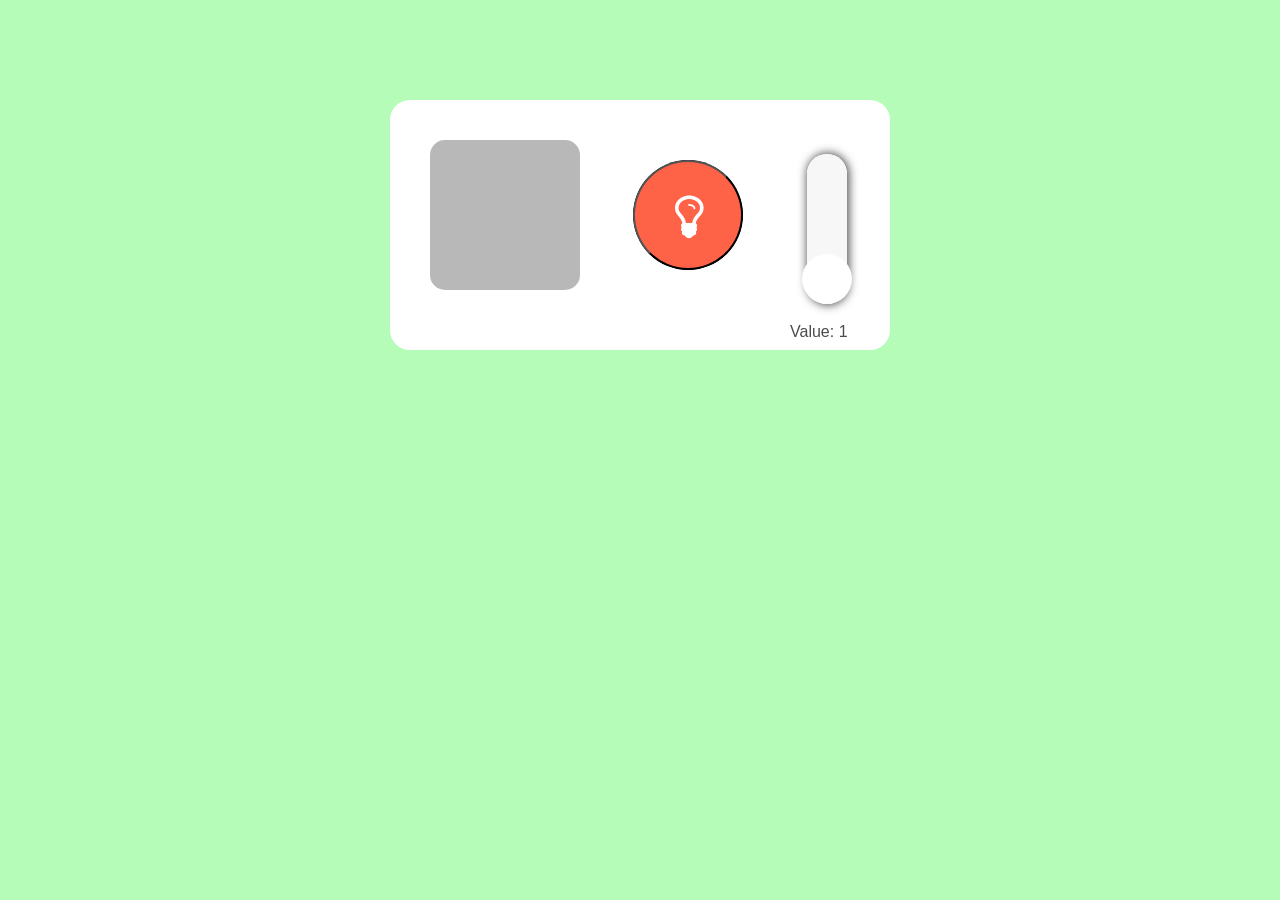
<file: index.html>
<!doctype html>
<html>
    <head>
        <title>CSS</title>
        <link rel="stylesheet" type="text/css" href="style.css">
        <link href="https://stackpath.bootstrapcdn.com/font-awesome/4.7.0/css/font-awesome.min.css" rel="stylesheet">
    </head>
    <body>
        <div class="container">
            <div class="people">
                
            </div>
            <div class="box">
                <button class="icon"><i class="fa fa-lightbulb-o" aria-hidden="true"></i></button>
            </div>
            <div class="slideContainer">
                <input type="range" min="1" max="100" value="1" id="myRange" class="slider">
                <p>Value: <span id="value"></span></p>
            </div>
        </div>
        <script src="script.js"></script>
    </body>
</html>
</file>
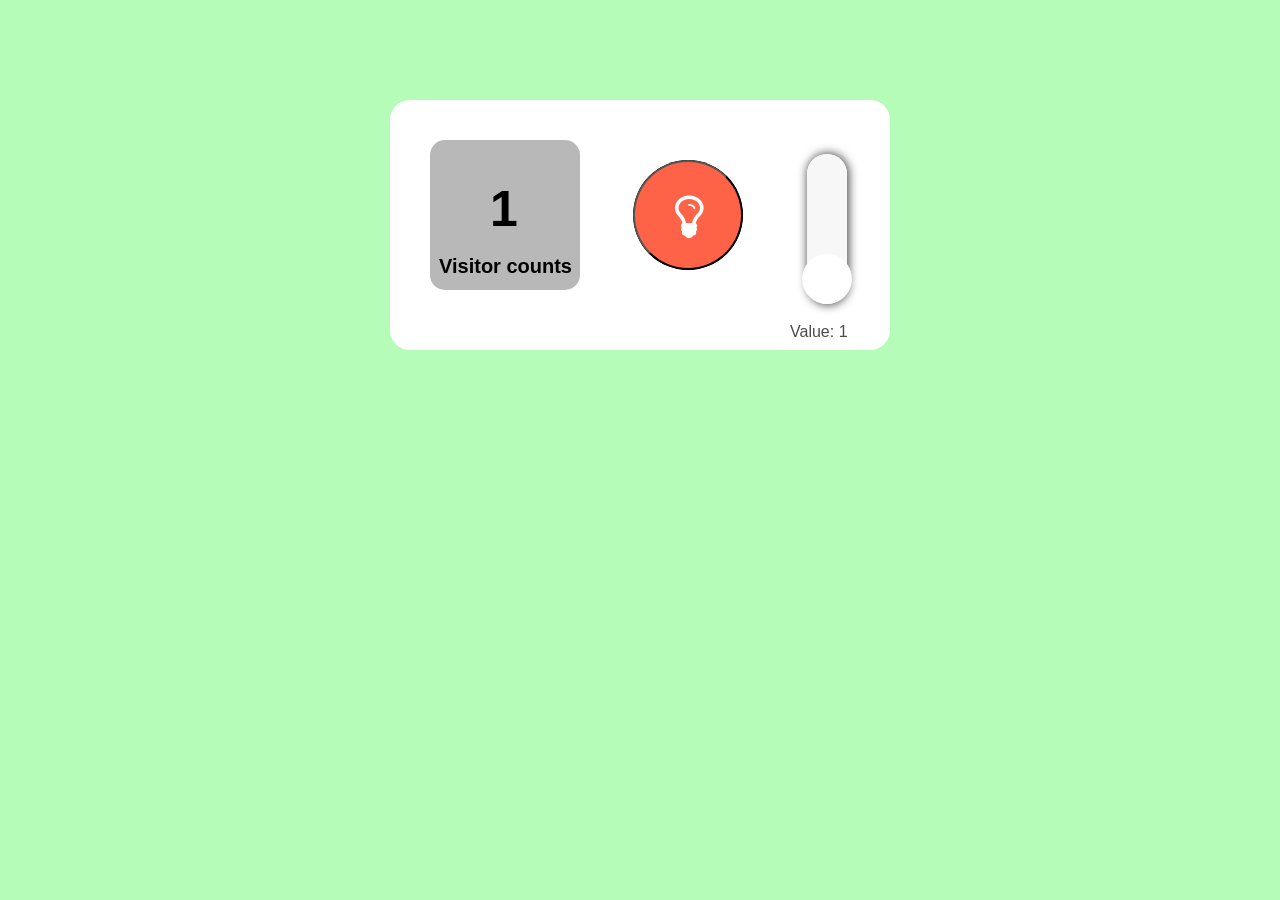
<file: home.html>
<!doctype html>
<html>
    <head>
        <title>CSS</title>
        <link rel="stylesheet" type="text/css" href="style.css">
        <link href="https://stackpath.bootstrapcdn.com/font-awesome/4.7.0/css/font-awesome.min.css" rel="stylesheet">
    </head>
    <body>
        <div class="container">
            <div class="people">
                <h2> 1 </h2>
                <h1>Visitor counts</h1>
            </div>
            <div class="box">
                <button class="icon"><i class="fa fa-lightbulb-o" aria-hidden="true"></i></button>
            </div>
            <div class="slideContainer">
                <input type="range" min="1" max="100" value="1" id="myRange" class="slider">
                <p>Value: <span id="value"></span></p>
            </div>
        </div>
        <script src="script.js"></script>
    </body>
</html>
</file>
<file: style.css>
body
{
    margin: 0;
    padding: 0;
    font-family: sans-serif;
    background: #b6fcb9;
}
p {
    margin-top: 70px;
    margin-left: 170px;
    opacity: 0.7;
}
h1 {
    margin-top: -25px;
    font-size: 20px;
    margin-left: 9px;

}
h2 {
    margin-top: 40px;
    margin-left: 60px;
    font-size: 50px;
}
.container
{
    position: relative;
    width: 500px;
    height: 250px;
    margin: 80px auto;
    background: rgb(255, 255, 255);
    border-radius: 20px;
}
.container .box
{
    position: relative;
    top: 20px;
    left: -27px;
    width: calc(230px - 120px);
    height: calc(230px - 120px);
    background: #000;
    float: left;
    margin: 40px;
    box-sizing: border-box;
    overflow: hidden;
    border-radius: 50%;
}
.container .people
{
    position: relative;
    width: calc(270px - 120px);
    height: calc(270px - 120px);
    background: rgba(163, 163, 163, 0.767);
    float: left;
    margin: 40px;
    box-sizing: border-box;
    overflow: hidden;
    border-radius: 10%;
}
.container .box .icon
{
    position: absolute;
    top: 0;
    left: 0;
    width: 100%;
    height: 100%;
    background: #ff6347;
    transition: 0.5s;
    z-index: 1;
    border-radius: 50%;
}
.container .box .icon .fa
{
    position: absolute;
    top: 28%;
    left: 38%;
    transition: translate(-50%,-50%);
    font-size: 50px;
    transition: 0.5s;
    color: #fff;
}
.container .box:hover .icon .fa
{
    font-size: 60px; 
    top: 24%;
    left: 35%;
}
.container .box .content
{
    position: absolute;
    top: 100px;
    height: calc(100% - 100%);
    text-align: center;
    padding: 20px;
    box-sizing: border-box;
    transition: 0.5s;
    opacity: 0;
}
.container .box:hover .content
{
    top: 100px;
    opacity: 1;
}
.container .box .content h3
{
    margin: 0 0 10px;
    padding: 0;
    color: #fff;
    font-size: 24px;
}
.container .box .content p
{
    margin: 0;
    padding: 0;
    color: #fff;
}
.container .box:nth-child(1) .icon
{
    background: #dcffdd;
}
.container .box:nth-child(1)
{
    background: #4caf50;
}
.container .slideContainer {
    width: 75%;
    margin-top: 200px;
    left: 40px;
    margin-left: 100px;
}
.slider {
    -webkit-appearance: none;
    width: 40%;
    height: 40px;
    background: linear-gradient(90deg, rgb(245, 245, 245) 60%, rgb(245, 245, 245) 60%);
    outline: none;
    opacity: 0.7;
    -webkit-transition: 0.2s;
    transition: opacity 0.2s;
    border-radius: 20px;
    box-shadow: 0px 1px 10px 1px black;
    transform: rotate(270deg);
}
.slider:hover {
    opacity: 1;
}
.slider::-webkit-slider-thumb {
    -webkit-appearance: none;
    appearance: none;
    width: 50px;
    height: 50px;
    background: white;
    border-radius: 50%;
    cursor: pointer;
}
slider::after {
    content: '100';
    color: white;
    font-size: 2rem;
    position: absolute;
    left: 80%;
    top: 26%;
}
slider::after {
    content: '0';
    color: white;
    font-size: 2rem;
    position: absolute;
    left: 12%;
    top: 26%;
}
slider::-moz-range-thumb {
    width: 40px;
    height: 40px;
    background: white;
    border-radius: 50%;
    cursor: pointer;
}
.container .slideContainer {
    margin: 100px;
    position: relative;
    left: 130px;
    top: -83px;
}
</file>
